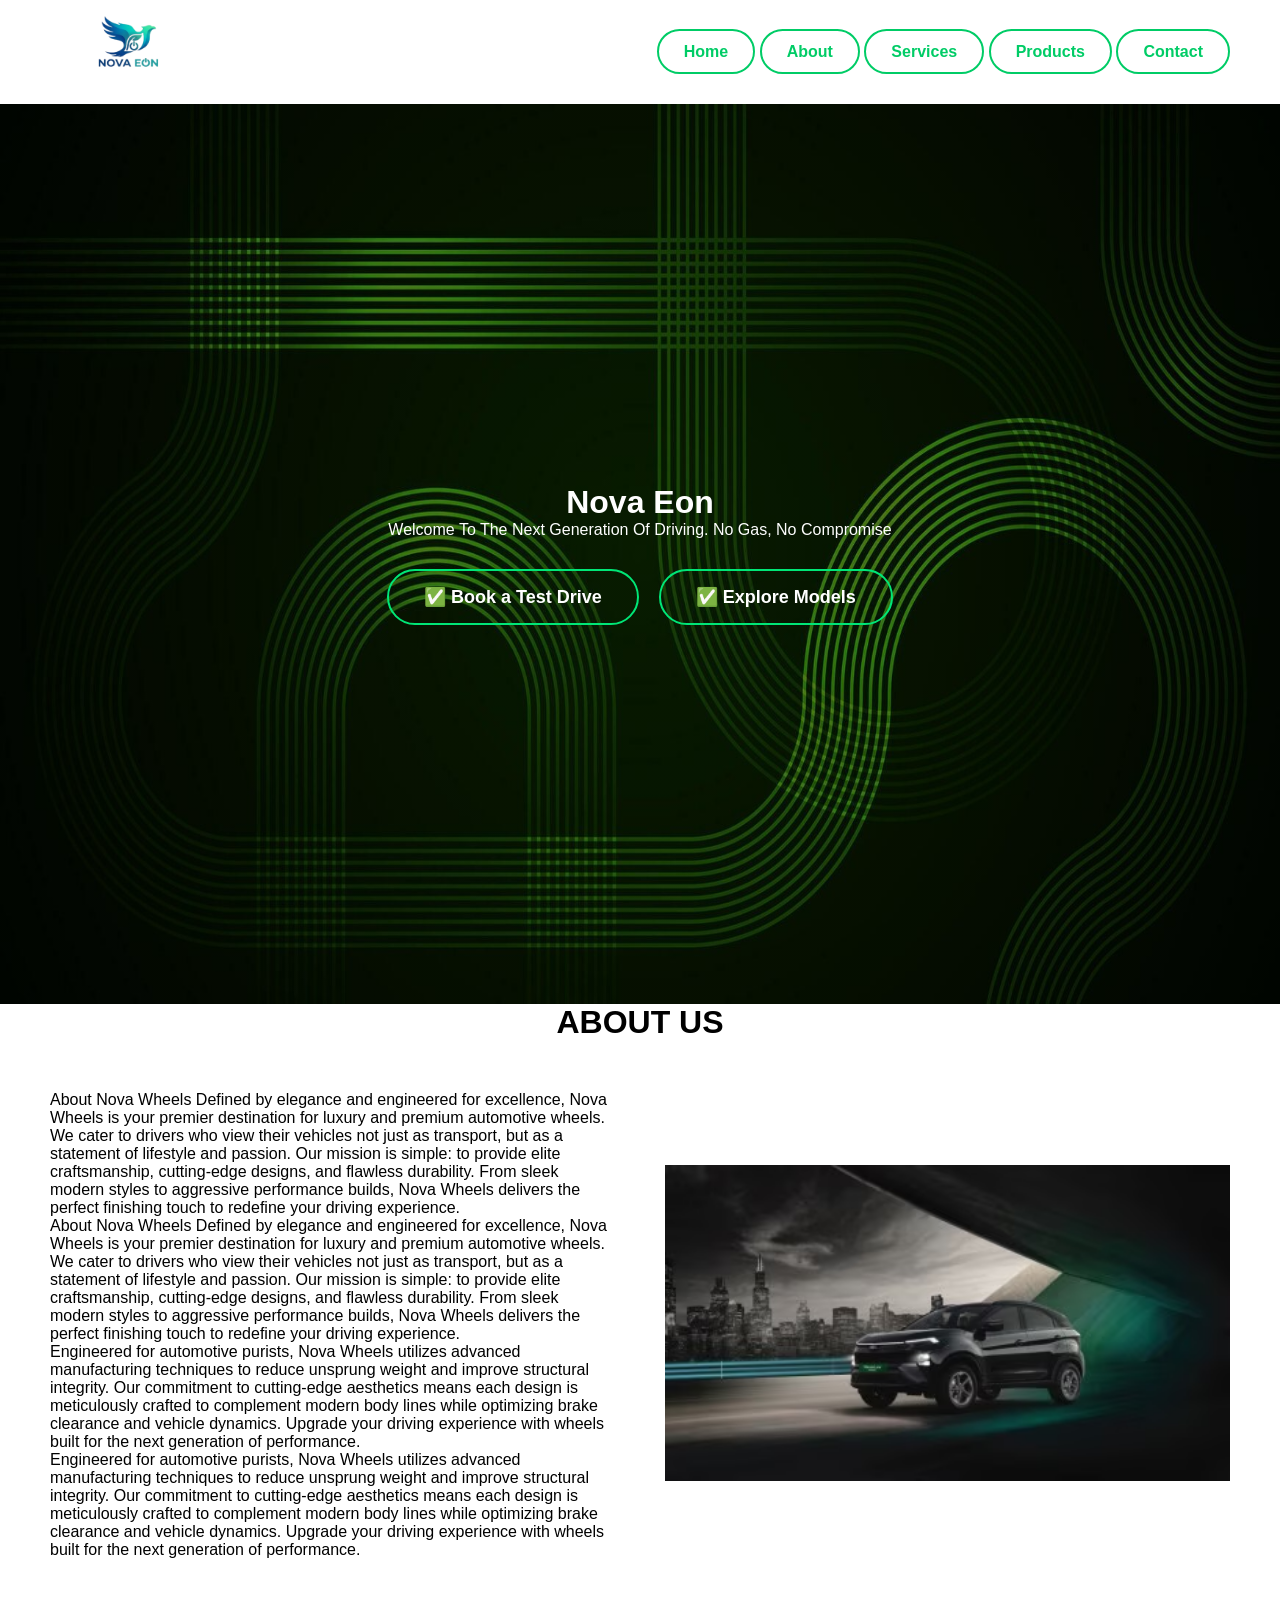
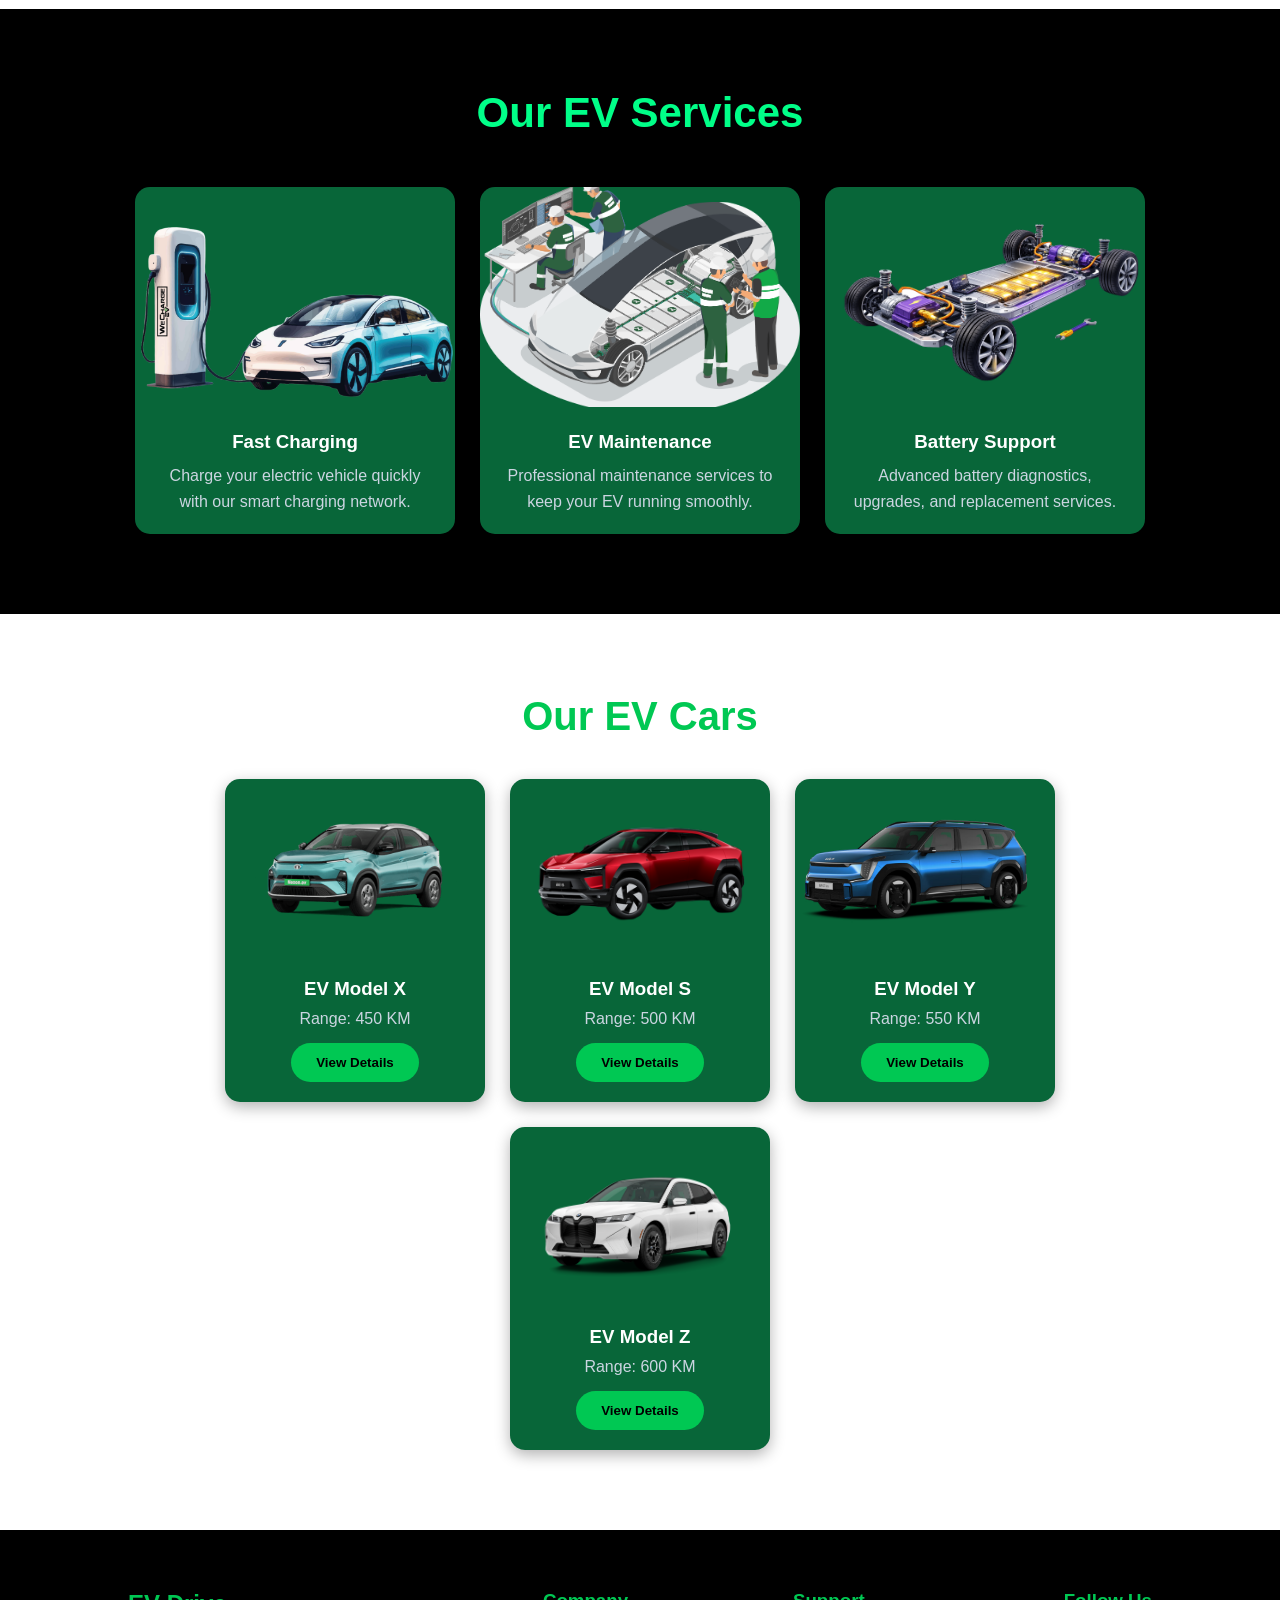
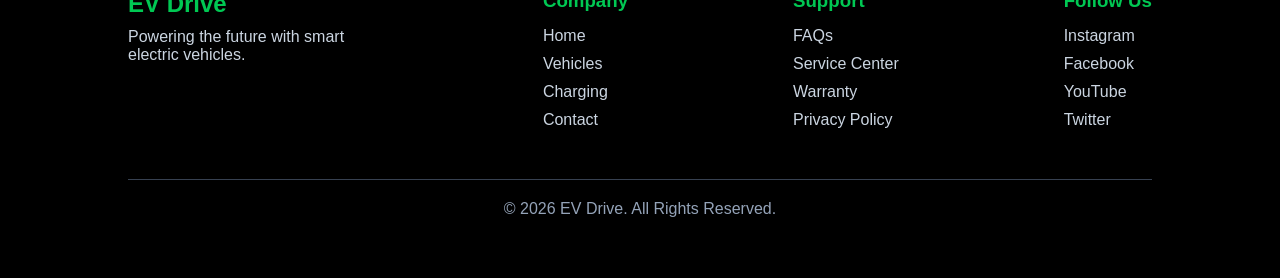
<file: index.html>
<!DOCTYPE html>
<html lang="en">
<head>
	<meta charset="UTF-8">
	<meta name="viewport" content="width=device-width, initial-scale=1.0">
	<title>EV Car Website </title>
	<link rel="stylesheet" href="style.css">
</head>
<body>
        <header>

			<div class="logo-box">
               <img src="logo-image.png" alt=""id="logo-image">
			</div>
			
		<nav class="navbar">
				<a href="#" class="nav-btn">Home</a>
				<a href="about.html" class="nav-btn">About</a>
				<a href="#" class="nav-btn">Services</a>
				<a href="#" class="nav-btn">Products</a>
				<a href="#" class="nav-btn">Contact</a>
	  </nav>

		</header>
		     <div id="hero">
				<h1>Nova Eon</h1>
				<p> Welcome To The Next Generation Of Driving. No Gas, No Compromise</p>

 <div class="button-container">
        <button class="btn btn-primary">✅ Book a Test Drive</button>
        <button class="btn btn-secondary">✅ Explore Models</button>
    </div>  
			</div>
			<div>
			   <h1 class="sec-title">ABOUT US</h1>
			</div>
			<div id="about-box">
				<div id="about-text-box" >
				  <p> About Nova Wheels
Defined by elegance and engineered for excellence, Nova Wheels is your premier destination for luxury and premium automotive wheels. We cater to drivers who view their vehicles not just as transport, but as a statement of lifestyle and passion.
Our mission is simple: to provide elite craftsmanship, cutting-edge designs, and flawless durability. From sleek modern styles to aggressive performance builds, Nova Wheels delivers the perfect finishing touch to redefine your driving experience.</p>
 <p> About Nova Wheels
Defined by elegance and engineered for excellence, Nova Wheels is your premier destination for luxury and premium automotive wheels. We cater to drivers who view their vehicles not just as transport, but as a statement of lifestyle and passion.
Our mission is simple: to provide elite craftsmanship, cutting-edge designs, and flawless durability. From sleek modern styles to aggressive performance builds, Nova Wheels delivers the perfect finishing touch to redefine your driving experience.</p>
				  <p> Engineered for automotive purists, Nova Wheels utilizes advanced manufacturing techniques to reduce unsprung weight and improve structural integrity. Our commitment to cutting-edge aesthetics means each design is meticulously crafted to complement modern body lines while optimizing brake clearance and vehicle dynamics. Upgrade your driving experience with wheels built for the next generation of performance.</p>
				   <p> Engineered for automotive purists, Nova Wheels utilizes advanced manufacturing techniques to reduce unsprung weight and improve structural integrity. Our commitment to cutting-edge aesthetics means each design is meticulously crafted to complement modern body lines while optimizing brake clearance and vehicle dynamics. Upgrade your driving experience with wheels built for the next generation of performance.</p>
				</div>
				<div id="about-image-box" >
					<img src="black 1.avif" id="about-image"> 
				</div>
			</div>
		
			<div id="services-box">
            
				<section class="services">
    <h2>Our EV Services</h2>

    <div class="service-container">

        <div class="service-card">
            <img src="Services 1.png" alt="Fast Charging">
            <h3>Fast Charging</h3>
            <p>Charge your electric vehicle quickly with our smart charging network.</p>
        </div>

        <div class="service-card">
            <img src="services 2.png" alt="EV Maintenance">
            <h3>EV Maintenance</h3>
            <p>Professional maintenance services to keep your EV running smoothly.</p>
        </div>

        <div class="service-card">
            <img src="services 3.png" alt="Battery Support">
            <h3>Battery Support</h3>
            <p>Advanced battery diagnostics, upgrades, and replacement services.</p>
        </div>

    </div>
</section>
			</div> 

			<section class="products">
    <h2>Our EV Cars</h2>

    <div class="product-container">

        <div class="card">
            <img src="car 1.png" alt="EV Car">
            <h3>EV Model X</h3>
            <p>Range: 450 KM</p>
            <button>View Details</button>
        </div>

        <div class="card">
            <img src="car 2.png" alt="EV Car">
            <h3>EV Model S</h3>
            <p>Range: 500 KM</p>
            <button>View Details</button>
        </div>

        <div class="card">
            <img src="car 3.png" alt="EV Car">
            <h3>EV Model Y</h3>
            <p>Range: 550 KM</p>
            <button>View Details</button>
        </div>

        <div class="card">
            <img src="car 4.png" alt="EV Car">
            <h3>EV Model Z</h3>
            <p>Range: 600 KM</p>
            <button>View Details</button>
        </div>

    </div>
</section>

			<footer class="footer">
    <div class="footer-content">

        <div class="footer-brand">
            <h2>EV Drive</h2>
            <p>Powering the future with smart electric vehicles.</p>
        </div>

        <div class="footer-links">
            <h3>Company</h3>
            <a href="#">Home</a>
            <a href="#">Vehicles</a>
            <a href="#">Charging</a>
            <a href="#">Contact</a>
        </div>

        <div class="footer-links">
            <h3>Support</h3>
            <a href="#">FAQs</a>
            <a href="#">Service Center</a>
            <a href="#">Warranty</a>
            <a href="#">Privacy Policy</a>
        </div>

        <div class="footer-social">
            <h3>Follow Us</h3>
            <a href="#">Instagram</a>
            <a href="#">Facebook</a>
            <a href="#">YouTube</a>
            <a href="#">Twitter</a>
        </div>

    </div>

    <div class="footer-bottom">
        <p>© 2026 EV Drive. All Rights Reserved.</p>
    </div>
</footer>

</body>
</html>
</file>
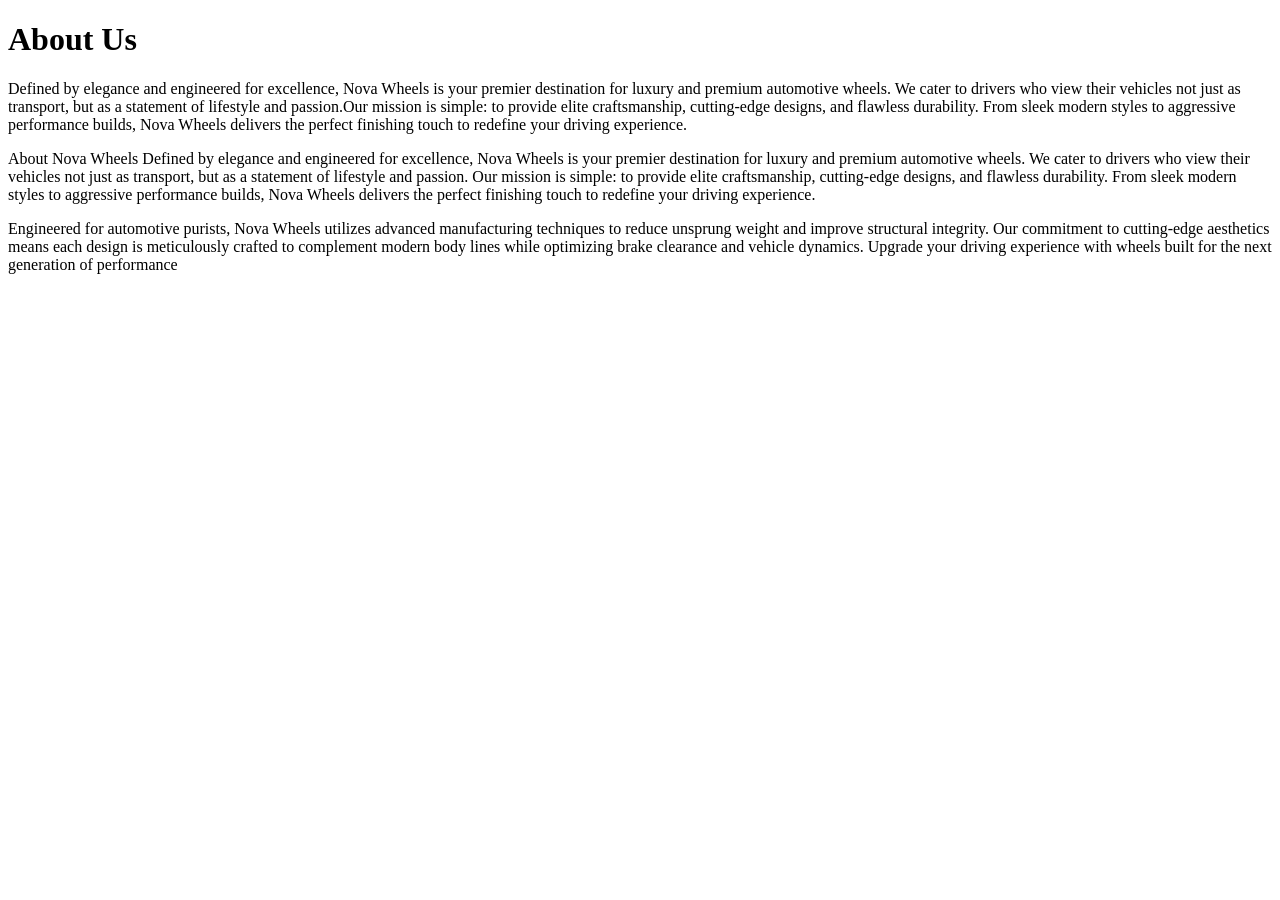
<file: about.html>
<!DOCTYPE html>
<html lang="en">
<head>
    <meta charset="UTF-8">
    <meta name="viewport" content="width=device-width, initial-scale=1.0">
    <title>about page</title>
</head>
<body>
    <h1>About Us</h1>
    <p>Defined by elegance and engineered for excellence, Nova Wheels is your premier destination for luxury and premium automotive wheels. We cater to drivers who view their vehicles not just as transport, but as a statement of lifestyle and passion.Our mission is simple: to provide elite craftsmanship, cutting-edge designs, and flawless durability. From sleek modern styles to aggressive performance builds, Nova Wheels delivers the perfect finishing touch to redefine your driving experience.</p>
   <p>About Nova Wheels
Defined by elegance and engineered for excellence, Nova Wheels is your premier destination for luxury and premium automotive wheels. We cater to drivers who view their vehicles not just as transport, but as a statement of lifestyle and passion.
Our mission is simple: to provide elite craftsmanship, cutting-edge designs, and flawless durability. From sleek modern styles to aggressive performance builds, Nova Wheels delivers the perfect finishing touch to redefine your driving experience.</p>
				  <p> Engineered for automotive purists, Nova Wheels utilizes advanced manufacturing techniques to reduce unsprung weight and improve structural integrity. Our commitment to cutting-edge aesthetics means each design is meticulously crafted to complement modern body lines while optimizing brake clearance and vehicle dynamics. Upgrade your driving experience with wheels built for the next generation of performance</p>
</body>
</html>
</file>
<file: style.css>
body{
			margin:0px;

		}

        /* header */

		header{ 
			
			display: flex;
			justify-content: space-between;
			align-items: center;
			padding: 0px 50px;
		}
		 
        img#logo-image{
            height: 100px;
        }


/* navbar */

.nav-btn{
    text-decoration: none;
    color: #00cc66;
    border: 2px solid #00cc66;
    padding: 12px 25px;
    border-radius: 30px;
    font-weight: bold;
    transition: 0.3s;
}

.nav-btn:hover{
    background: #00cc66;
    color: white;
}

.nav-btn:hover{
    background: #00994d;
    transform: translateY(-3px);
}

		/* hero section */

#hero{
    height: 100vh;

    background:
        linear-gradient(
            rgba(0,0,0,0.5),
            rgba(0,0,0,0.5)
        ),
        url("back 1.jpg");

    background-size: 100% 100%;
    background-position: center;
    background-repeat: no-repeat;

    color: rgb(9, 127, 44);
    text-align: center;
    padding: 100px 20px;

    display: flex;
    flex-direction: column;
    justify-content: center;
    align-items: center;
}

		#hero{
			background-color:rgb(0, 4, 2);
			color:rgb(254, 254, 254);
            text-align: center;
            padding: 100px 20px;
   
body{
    margin:0;
    height:100vh;
    display:flex;
    justify-content:center;
    align-items:center;
    background:#0f172a;
    font-family:Arial, sans-serif;
}

.button-container{
    display: flex;
    justify-content: center; /* Centers buttons horizontally */
    gap: 20px;
    margin-top: 30px;

}

.btn{
    padding:15px 35px;
    border:none;
    border-radius:30px;
    font-size:18px;
    font-weight:bold;
    cursor:pointer;
    transition:0.3s ease;
}

/* Primary Button */
.btn-primary{
    background:transparent;
    color:white;
	border:2px solid #00e676 ;
}

.btn-primary:hover{
    background:#00c853;
    transform:translateY(-3px);
}

/* Secondary Button */
.btn-secondary{
    background:transparent;
    color:white;
    border:2px solid #00e676;
}

.btn-secondary:hover{
    background:#00c853;
    transform:translateY(-3px);
}
		}
		h1.sec-title{
			text-align:center;
		}

		/* about section */

		#about-box{
			display:flex;
			  align-items: center;
              gap: 50px; /* Increase this value for more space */
             padding: 50px;
		}
		#about-text-box{
			width:50%
		}
		#about-image-box{
			width:50%
		}
		img#about-image{
			width:100%
		}

		/* services section */

		.services{
    padding:80px 10%;
    background:#000000;
    text-align:center;
}

.services h2{
    font-size:42px;
    color:#00ff88;
    margin-bottom:50px;
}

.service-container{
    display:flex;
    justify-content:center;
    gap:25px;
    flex-wrap:wrap;
}

.service-card{
    width:320px;
    background:#086639;
    border-radius:15px;
    overflow:hidden;
    transition:0.3s;
    box-shadow:0 5px 15px rgba(0,0,0,0.3);
}

.service-card:hover{
    transform:translateY(-10px);
}

.service-card img{
    width:100%;
    height:220px;
    object-fit:cover;
}

.service-card h3{
    color:#fff;
    margin:20px 0 10px;
}

.service-card p{
    color:#cbd5e1;
    padding:0 20px 20px;
    line-height:1.6;
}

        /* section class */

		*{
    margin:0;
    padding:0;
    box-sizing:border-box;
    font-family:Arial, sans-serif;
}

body{
    background:#ffffff;
}

.products{
    padding:80px 10%;
    text-align:center;
}

.products h2{
    color:#00c853;
    font-size:40px;
    margin-bottom:40px;
}

.product-container{
    display:flex;
    justify-content:center;
    flex-wrap:wrap;
    gap:25px;
}

.card{
    width:260px;
    background:#086639;
    border-radius:15px;
    overflow:hidden;
    box-shadow:0 5px 15px rgba(0,0,0,0.3);
    transition:0.3s;
}

.card:hover{
    transform:translateY(-10px);
}

.card img{
    width:100%;
    height:180px;
    object-fit:cover;
}

.card h3{
    color:white;
    margin:15px 0 10px;
}

.card p{
    color:#cbd5e1;
    margin-bottom:15px;
}

.card button{
    background:#00c853;
    color:#000;
    border:none;
    padding:12px 25px;
    border-radius:30px;
    margin-bottom:20px;
    cursor:pointer;
    font-weight:bold;
}

.card button:hover{
    background:#00c853;
}

		.footer{
    background: #000000;
    color: #fff;
    padding: 60px 10%;
}

.footer-content{
    display: flex;
    justify-content: space-between;
    flex-wrap: wrap;
    gap: 40px;
}

.footer-brand h2{
    color: #00c853;
    margin-bottom: 10px;
}

.footer-brand p{
    max-width: 250px;
    color: #cbd5e1;
}

.footer-links,
.footer-social{
    display: flex;
    flex-direction: column;
}

.footer-links h3,
.footer-social h3{
    margin-bottom: 15px;
    color: #00c853;
}

.footer-links a,
.footer-social a{
    color: #cbd5e1;
    text-decoration: none;
    margin-bottom: 10px;
    transition: 0.3s;
}

.footer-links a:hover,
.footer-social a:hover{
    color: #00c853;
}

.footer-bottom{
    text-align: center;
    margin-top: 40px;
    padding-top: 20px;
    border-top: 1px solid #374151;
    color: #94a3b8;
}

@media(max-width:768px){
    .footer-content{
        flex-direction: column;
    }
}
</file>
